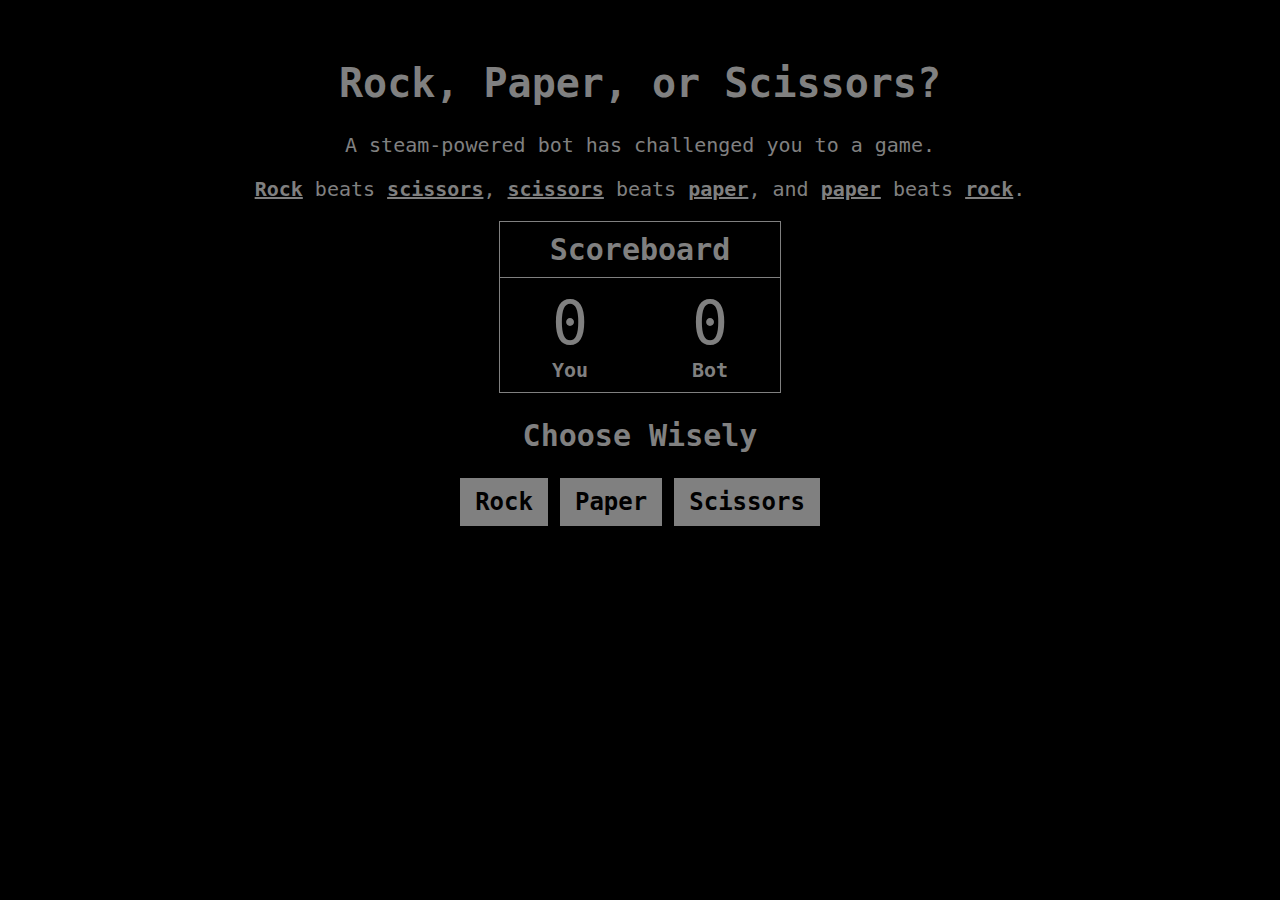
<file: 11_rps/index.html>
<!DOCTYPE html>
<html>
<head>

  <meta charset="UTF-8">
  <title>Rock Paper Scissors</title>
  <link rel="stylesheet" href="css/style.css"/>

</head>
<body>

  <!-- DO NOT EDIT THIS FILE -->

  <h1>Rock, Paper, or Scissors?</h1>
  <p>A steam-powered bot has challenged you to a game.</p>
  <p>
    <strong>Rock</strong> beats <strong>scissors</strong>, <strong>scissors</strong> beats <strong>paper</strong>, and <strong>paper</strong> beats <strong>rock</strong>.
  </p>

  <div class="scoreboard">
    <h2>Scoreboard</h2>
    <div class="flex">
      <!--column1-->
      <div>
        <div class="score" id="humanScore">0</div>
        <div class="name">You</div>
      </div>

      <!--column2-->
      <div>
        <div class="score" id="computerScore">0</div>
        <div class="name">Bot</div>
      </div>
    </div>
  </div>

  <h2>Choose Wisely</h2>

  <button id="rockButton">Rock</button>
  <button id="paperButton">Paper</button>
  <button id="scissorsButton">Scissors</button>

  <!--display match results here-->
  <div id="choice"></div>
  <div id="status"></div>

  <!-- load our javascript -->
  <script src="js/jquery.js"></script>
  <script src="js/index.js"></script>

</body>
</html>
</file>
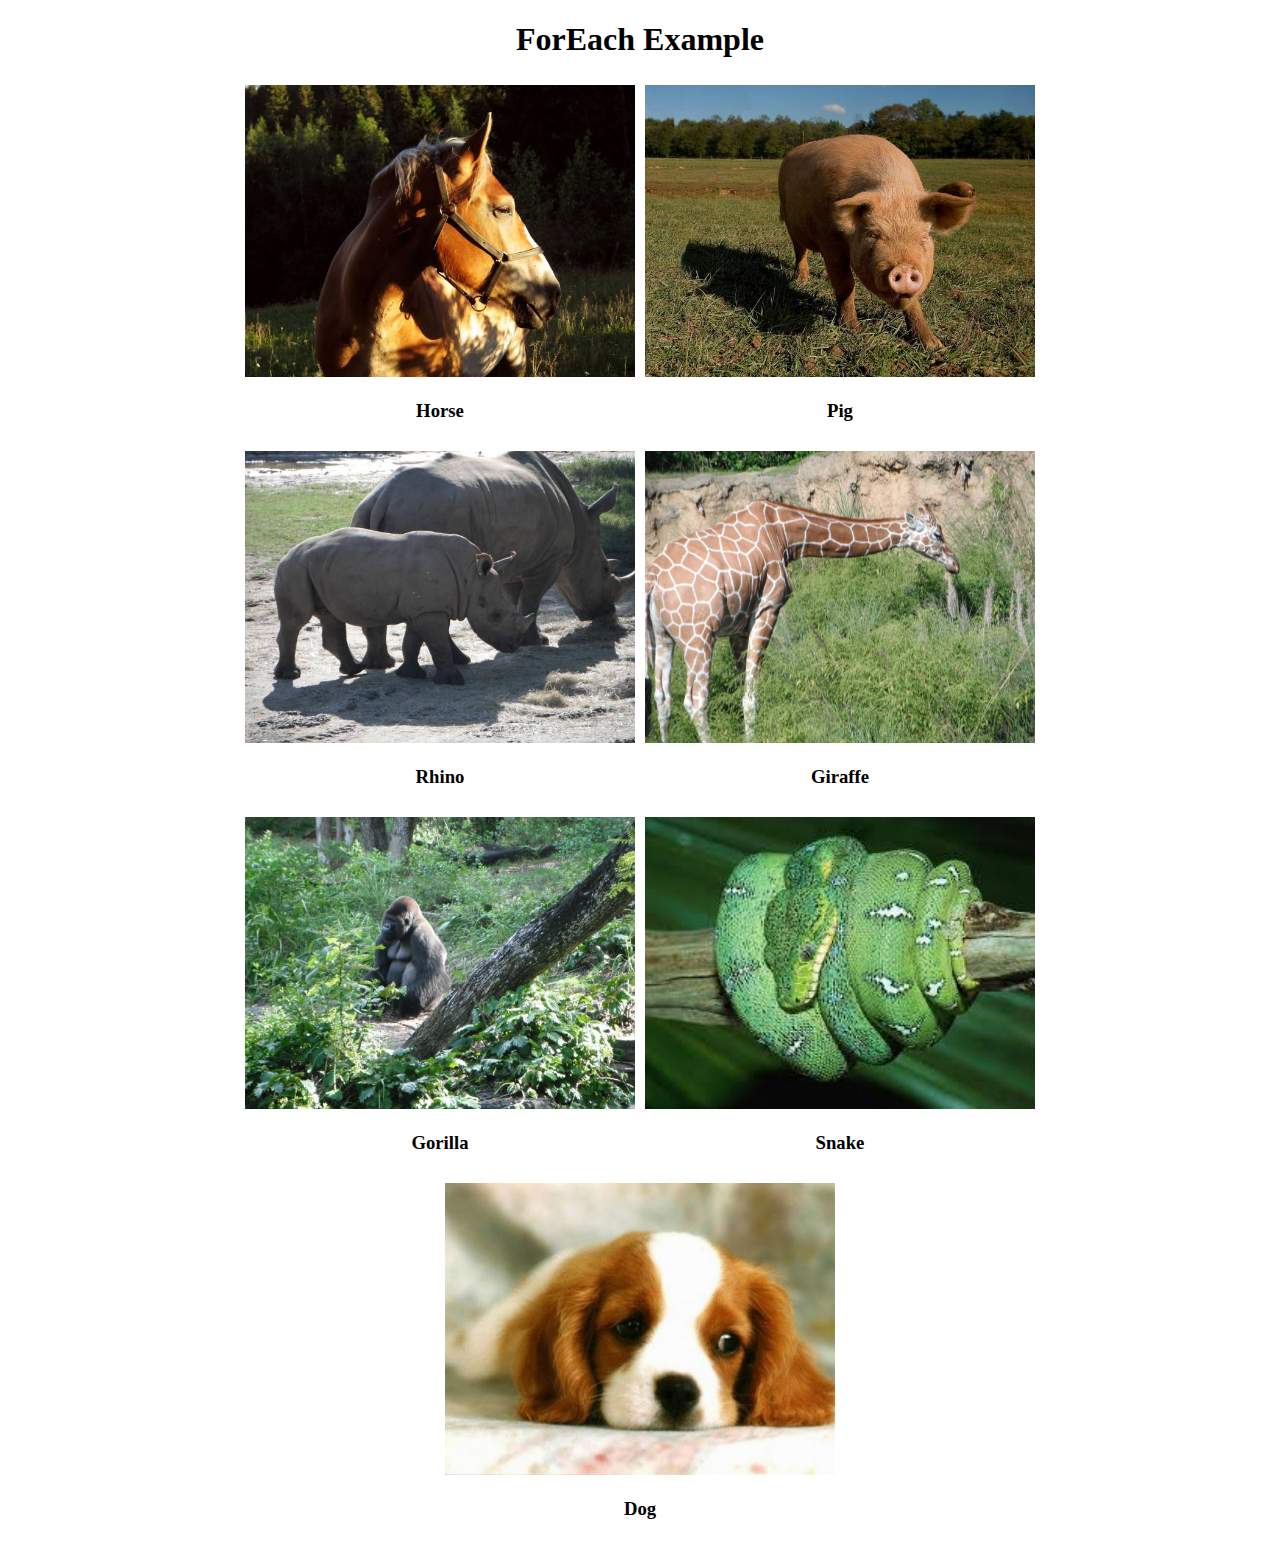
<file: 12_forEach/index.html>
<!DOCTYPE html>
<html>
<head>

  <meta charset="UTF-8">
  <title>ForEach Example</title>
  <link rel="stylesheet" href="css/style.css"/>

</head>
<body>

  <h1>ForEach Example</h1>

  <div id="imageContainer"></div>

  <!-- load our javascript -->
  <script src="js/jquery.js"></script>
  <script src="js/index.js"></script>

</body>
</html>
</file>
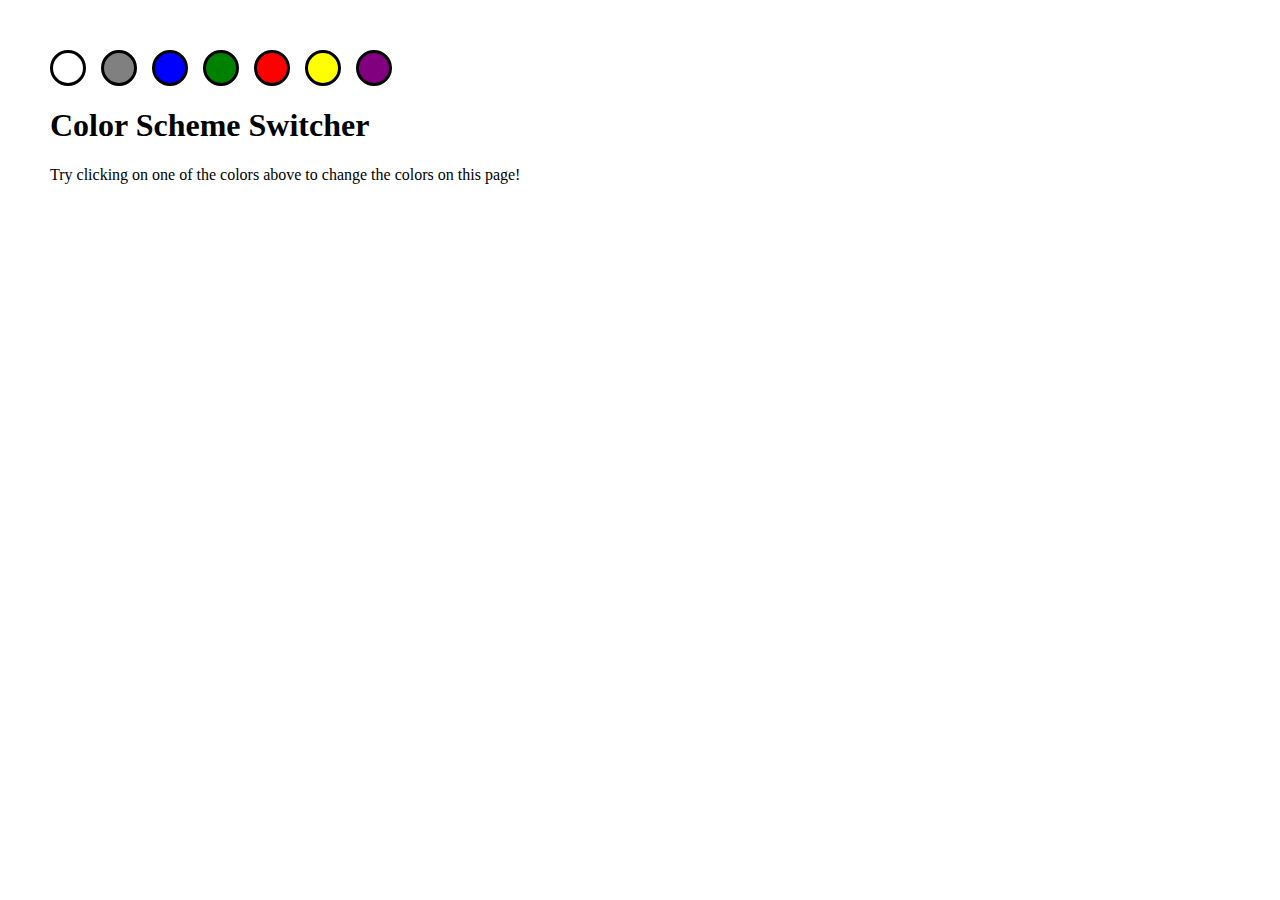
<file: 13_color_scheme_switcher 2/index.html>
<!DOCTYPE html>
<html>

<head>
  <meta charset="UTF-8">
  <title>Color Scheme Switcher</title>
  <link rel="stylesheet" href="css/style.css" />
</head>

<body>

  <div id="switcher">
    <div id="whiteButton"  class="whiteStyle"  ></div>
    <div id="grayButton"   class="grayStyle"   ></div>
    <div id="blueButton"   class="blueStyle"   ></div>
    <div id="greenButton"  class="greenStyle"  ></div>
    <div id="redButton"    class="redStyle"    ></div>
    <div id="yellowButton" class="yellowStyle" ></div>
    <div id="purpleButton" class="purpleStyle" ></div>
  </div>

  <h1>
    Color Scheme Switcher
  </h1>
  <p>
    Try clicking on one of the colors above to change the colors on this page!
  </p>

  <script src="js/jquery.js"></script>
  <script src="js/index.js"></script>
</body>

</html>
</file>
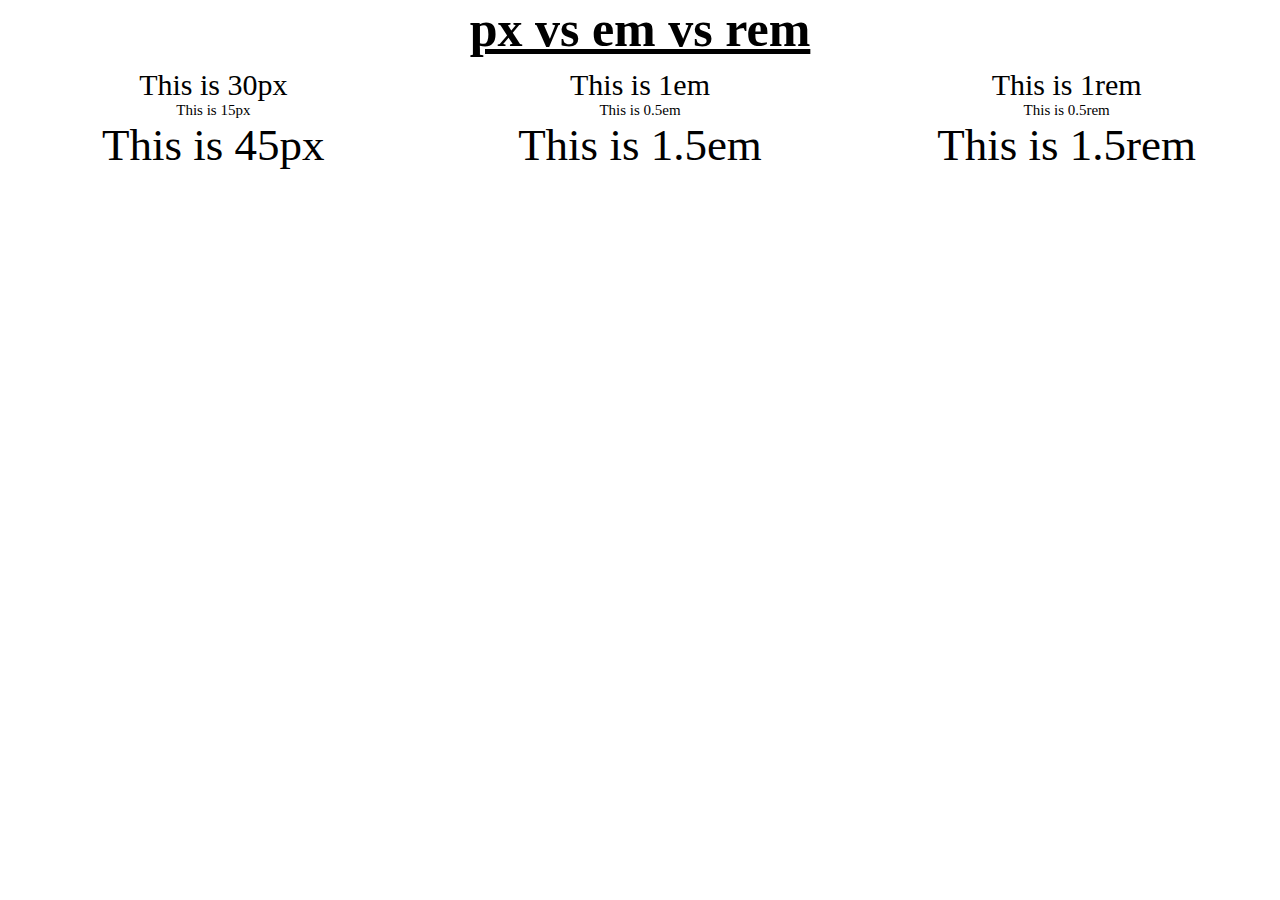
<file: 13_em/index.html>
<!DOCTYPE html>
<html>
<head>

  <meta charset="UTF-8">
  <title> px vs em vs rem </title>
  <link rel="stylesheet" href="css/style.css"/>

</head>
<body>

  <div class="title"> px vs em vs rem</div>

  <div class="compare">
    <div class="px">
      <div>
        This is 30px
      </div>
      <div class="small">
        This is 15px
      </div>
      <div class="big">
        This is 45px
      </div>
    </div>

    <div class="em">
      <div>
        This is 1em
      </div>
      <div class="small">
        This is 0.5em
      </div>
      <div class="big">
        This is 1.5em
      </div>
    </div>

    <div class="rem">
      <div>
        This is 1rem
      </div>
      <div class="small">
        This is 0.5rem
      </div>
      <div class="big">
        This is 1.5rem
      </div>
    </div>
  </div>

</body>
</html>
</file>
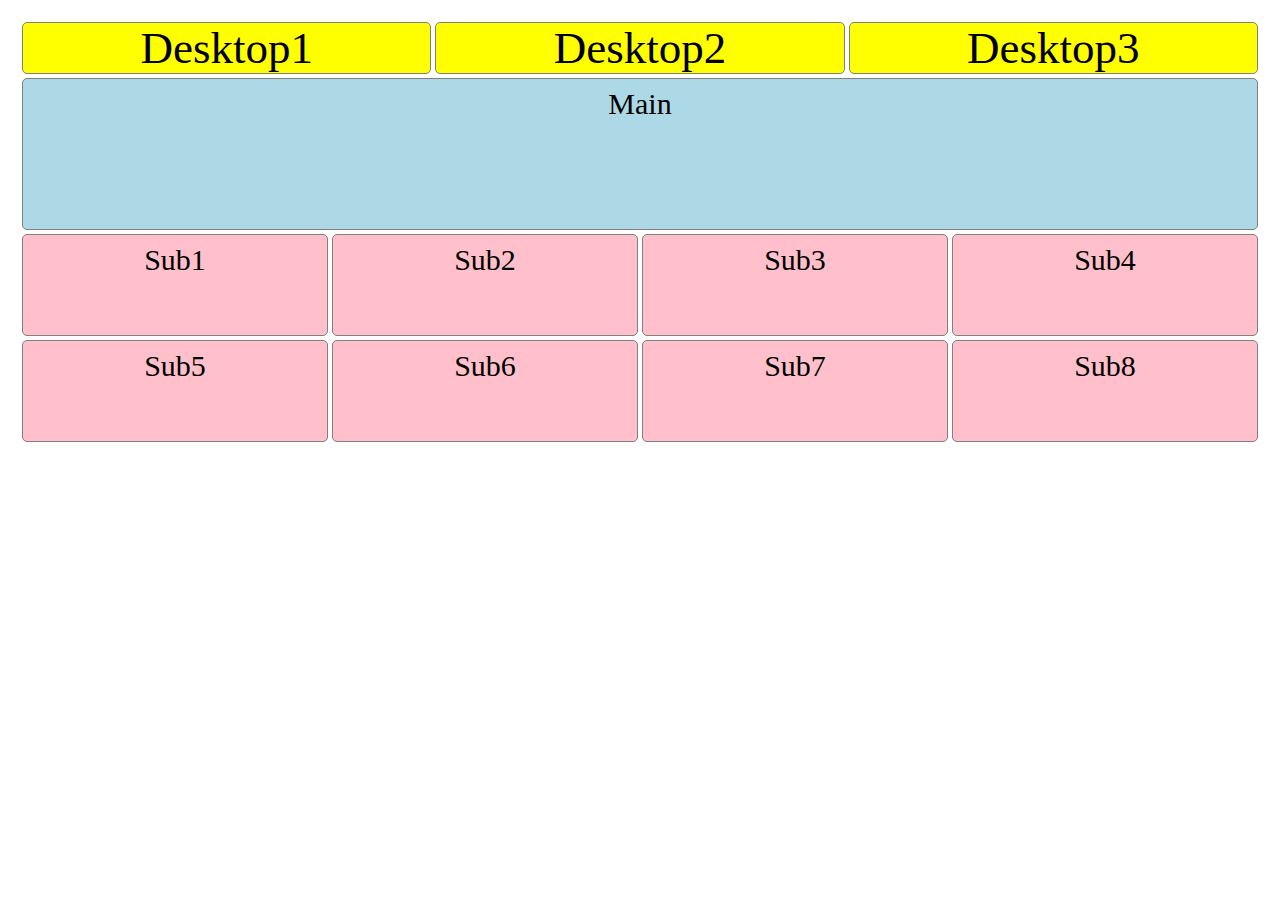
<file: 13_media_queries/index.html>
<!DOCTYPE html>
<html>
<head>

  <meta charset="UTF-8">
  <meta name="viewport" content="width=device-width, initial-scale=1.0">

  <title> Media Queries </title>
  <link rel="stylesheet" href="css/style.css"/>

</head>
<body>

  <header>
    <div id="desktopHeader">
      <div class="box">Desktop1</div>
      <div class="box">Desktop2</div>
      <div class="box">Desktop3</div>
    </div>
    <div id="mobileHeader">
      <div class="box">Mobile1</div>
      <div class="box">Mobile2</div>
    </div>
  </header>

  <div id="mainContent">
    <div class="box">Main</div>
  </div>

  <div id="smallerContent">
    <div class="box">Sub1</div>
    <div class="box">Sub2</div>
    <div class="box">Sub3</div>
    <div class="box">Sub4</div>
    <div class="box">Sub5</div>
    <div class="box">Sub6</div>
    <div class="box">Sub7</div>
    <div class="box">Sub8</div>
  </div>

</body>
</html>
</file>
<file: 11_rps/css/style.css>
/* DO NOT EDIT THIS FILE */

body {
  font-family: monospace;
  font-size: 20px;
  text-align: center;
  background-color: black;
  color: grey;
  margin: 60px;
}

strong {
  text-decoration: underline;
}

button {
  background-color: grey;
  color: black;
  box-sizing: border-box;
  border: none;
  padding: 10px 15px;
  font-size: 24px;
  font-family: monospace;
  font-weight: bold;
}
button:hover {
  background-color: black;
  color: grey;
  border: 1px solid grey;
  padding: 9px 14px;
  cursor: pointer;
}

.scoreboard {
  width: 280px;
  margin: auto;
  border: 1px solid grey;
}
.scoreboard h2 {
  border-bottom: 1px solid grey;
  margin: 0px;
  padding: 10px;
}
.scoreboard .flex {
  display: flex;
  justify-content: space-around;
  margin: 10px auto;
  width: 100%;
}
.scoreboard .score {
  font-size: 60px;
  padding: 0px 20px;
}
.scoreboard .name {
  font-weight: bold;
}

#status {
  margin-top: 20px;
}
@media screen and (max-width: 768px) {
  font-size:18px;

}
</file>
<file: 12_forEach/css/style.css>
body {
  text-align: center;
}

#imageContainer {
  max-width: 800px;
  margin: 0px auto;

  display: flex;
  flex-wrap: wrap;
}
#imageContainer div {
  width: 50%;
  margin: 0px auto;

  padding: 5px;
  box-sizing: border-box;
}
#imageContainer div img {
  width: 100%;
  height: auto;
}
</file>
<file: 13_color_scheme_switcher 2/css/style.css>
body {
  margin: 50px;
}

#switcher {
  display: flex;
}
#switcher div {
  cursor: pointer;

  width: 30px;
  height: 30px;
  border-radius: 30px;
  border: 3px solid black;

  margin-left: 15px;
}

/*look for the child in weitcher*/
#switcher div:first-child {
  margin-left: 0px;
}

.whiteStyle {
  background-color: white;
  color: black;
}
.grayStyle {
  background-color: gray;
  color: white;
}
.blueStyle {
  background-color: blue;
  color: white;
}
.greenStyle {
  background-color: green;
  color: white;
}
.redStyle {
  background-color: red;
  color: white;
}
.yellowStyle {
  background-color: yellow;
  color: black;
}
.purpleStyle {
  background-color: purple;
  color: white;
}
</file>
<file: 13_em/css/style.css>
html {
  /* this is what rem references */
  font-size: 30px;
}

body {
  margin: 0px;
  text-align: center;
}

.title {
  font-size: 50px;
  font-weight: bold;
  text-decoration: underline;
}

.compare {
  display: flex;
  justify-content: center;
}
.compare > div {
  /* this only effects any immediate child divs */
  /* without the ">", it would affect all divs within .compare */
  padding: 10px;
  width: 50%;
}

.px {
  font-size: 30px;
}
.px .small {
  font-size: 15px;
}
.px .big {
  font-size: 45px;
}

.em {
  font-size: 30px;
}
.em .small {
  font-size: 0.5em;
}
.em .big {
  font-size: 1.5em;
}

.rem {
  font-size: 1rem;
}
.rem .small {
  font-size: 0.5rem;
}
.rem .big {
  font-size: 1.5rem;
}
</file>
<file: 13_media_queries/css/style.css>
body {
  margin: 20px;
  font-size: 30px;
}
div {
  flex-wrap: wrap;
}
header {
  font-size: 1.5em;
}

#desktopHeader {
  display: flex;
}
#mobileHeader {
  display: none;
}
#smallerContent {
  display: flex;
}

.box {
  border: 1px solid grey;
  border-radius: 5px;

  margin: 2px;
  flex-grow: 1;

  text-align: center;
  line-height: 50px;
}
header .box {
  background-color: yellow;
  height: 50px;
}
#mainContent .box {
  background-color: lightblue;
  height: 150px;
}
#smallerContent .box {
  background-color: pink;
  height: 100px;
  flex-basis: 20%;
}


/* question 1

on <= 600px
  change body
  to have font-size: 16px;
  resulting in a page-wide change of size

*/
/*@media (max-width:600px){
  body{
    font-size: 16px;
  }
}*/


/* question 2

on <= 600px
  change #desktopHeader
  to have display: none;
  resulting in it disappearing

  change #mobileHeader
  to have display: flex;
  resulting in it appearing

*/
/*@media (max-width:600px){
  #desktopHeader{
  display: none;
  }
  #mobileHeader{
  display: flex;
  }
}*/



/* question 3

on <= 800px
  change #smallerContent .box
  to have flex-basis: 30%;
  resulting in 3 columns of Sub

on <= 600px
  change #smallerContent .box
  to have flex-basis: 45%;
  resulting in 2 columns of Sub

on <= 400px
  change #smallerContent .box
  to have flex-basis: 100%;
  resulting in 1 column of Sub

*/
/*the order is critical*/
@media (max-width:800px){
  #smallerContent .box{
    flex-basis: 30%;
  }
}
@media (max-width:600px){
  #smallerContent .box{
    flex-basis: 45%;
  }
}
@media (max-width:400px){
  #smallerContent .box{
    flex-basis: 100%;
  }
}
</file>
